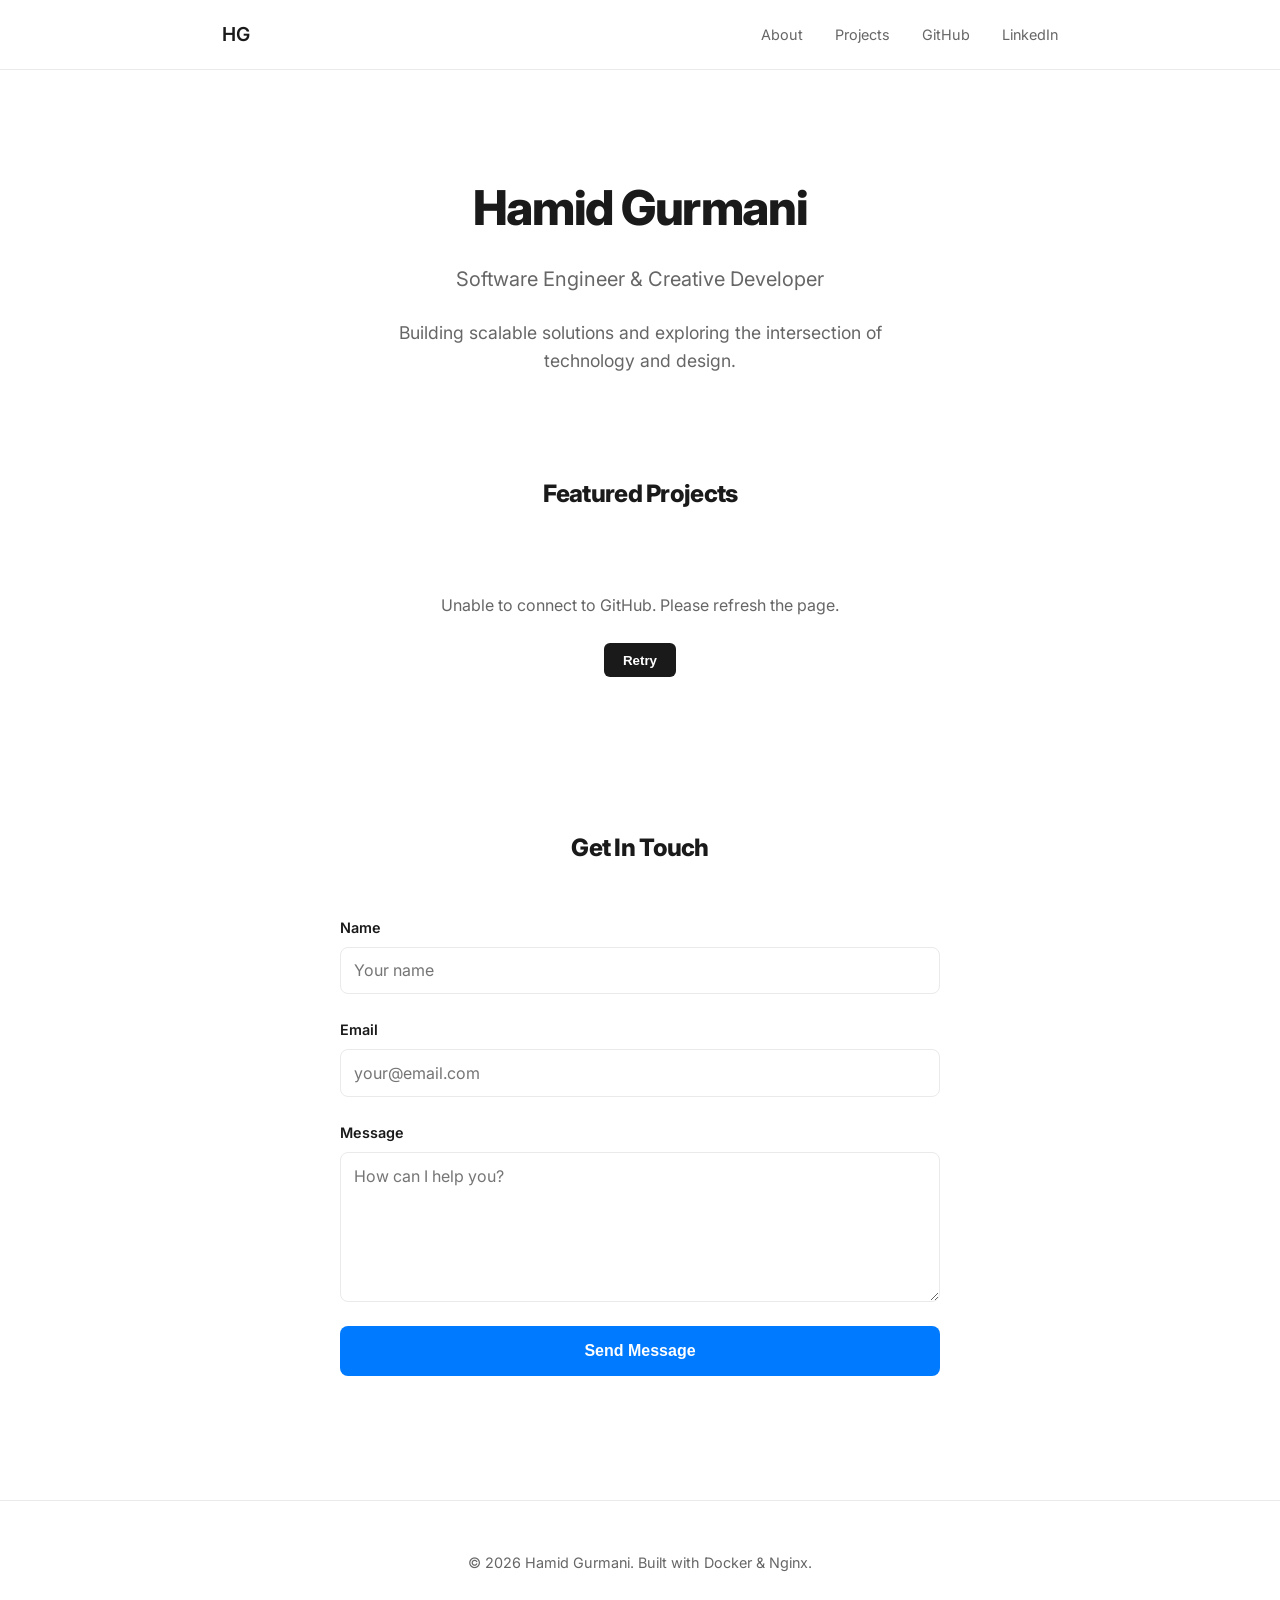
<file: src/index.html>
<!DOCTYPE html>
<html lang="en">
<head>
    <meta charset="UTF-8">
    <meta name="viewport" content="width=device-width, initial-scale=1.0">
    <title>Hamid Gurmani | Portfolio</title>
    <link rel="stylesheet" href="style.css">
    <link rel="preconnect" href="https://fonts.googleapis.com">
    <link rel="preconnect" href="https://fonts.gstatic.com" crossorigin>
    <link href="https://fonts.googleapis.com/css2?family=Inter:wght@300;400;600&display=swap" rel="stylesheet">
</head>
<body>
    <nav>
        <div class="container">
            <a href="#" class="logo">HG</a>
            <ul>
                <li><a href="#about">About</a></li>
                <li><a href="#projects">Projects</a></li>
                <li><a href="https://github.com/hamidgurmani" target="_blank" rel="noopener noreferrer">GitHub</a></li>
                <li><a href="https://www.linkedin.com/in/hamid-jalil-devops/" target="_blank" rel="noopener noreferrer">LinkedIn</a></li>
            </ul>
        </div>
    </nav>

    <header id="about">
        <div class="container">
            <h1 class="reveal">Hamid Gurmani</h1>
            <p class="subtitle reveal">Software Engineer & Creative Developer</p>
            <p class="bio reveal">Building scalable solutions and exploring the intersection of technology and design.</p>
        </div>
    </header>

    <main class="container" id="projects">
        <h2 class="section-title reveal">Featured Projects</h2>
        <div id="projects-grid" class="projects-grid">
            <!-- Projects will be injected here by script.js -->
        </div>
    </main>

    <section id="contact" class="container">
        <h2 class="section-title reveal">Get In Touch</h2>
        <div class="contact-container">
            <form id="contact-form" class="contact-form">
                <div class="form-group">
                    <label for="name">Name</label>
                    <input type="text" id="name" name="name" required placeholder="Your name">
                </div>
                <div class="form-group">
                    <label for="email">Email</label>
                    <input type="email" id="email" name="email" required placeholder="your@email.com">
                </div>
                <div class="form-group">
                    <label for="message">Message</label>
                    <textarea id="message" name="message" required placeholder="How can I help you?"></textarea>
                </div>
                <button type="submit" id="submit-btn" class="submit-btn">Send Message</button>
                <div id="form-status" class="form-status"></div>
            </form>
        </div>
    </section>

    <footer id="footer">
        <div class="container">
            <p>&copy; 2026 Hamid Gurmani. Built with Docker & Nginx.</p>
        </div>
    </footer>

    <button id="back-to-top" title="Go to top" aria-label="Back to top">↑</button>

    <script src="script.js"></script>
</body>
</html>
</file>
<file: src/style.css>
:root {
    --bg-color: #ffffff;
    --text-color: #1a1a1a;
    --text-muted: #666666;
    --accent-color: #007AFF;
    --border-color: #eaeaea;
    --container-width: 900px;
    --transition-smooth: cubic-bezier(0.4, 0, 0.2, 1);
    --animation-speed: 0.6s;
    --accent-glow: 0 0 0 3px rgba(0, 122, 255, 0.2);
}

* {
    margin: 0;
    padding: 0;
    box-sizing: border-box;
}

body {
    font-family: 'Inter', -apple-system, BlinkMacSystemFont, "Segoe UI", Roboto, sans-serif;
    background-color: var(--bg-color);
    color: var(--text-color);
    line-height: 1.6;
    scroll-behavior: smooth;
    overflow-x: hidden;
}

/* Animations */
.reveal {
    opacity: 0;
    transform: translateY(30px);
    transition: opacity var(--animation-speed) var(--transition-smooth),
                transform var(--animation-speed) var(--transition-smooth);
    will-change: opacity, transform;
}

.reveal-visible {
    opacity: 1;
    transform: translateY(0);
}

@keyframes fadeInUp {
    from {
        opacity: 0;
        transform: translateY(20px);
    }
    to {
        opacity: 1;
        transform: translateY(0);
    }
}

.fade-in {
    animation: fadeInUp 0.6s ease-out forwards;
}

.delay-1 { animation-delay: 0.1s; }
.delay-2 { animation-delay: 0.2s; }
.delay-3 { animation-delay: 0.3s; }

.container {
    max-width: var(--container-width);
    margin: 0 auto;
    padding: 0 2rem;
}

/* Navigation */
nav {
    height: 70px;
    display: flex;
    align-items: center;
    border-bottom: 1px solid var(--border-color);
    position: sticky;
    top: 0;
    background: rgba(255, 255, 255, 0.8);
    backdrop-filter: blur(10px);
    z-index: 100;
}

nav .container {
    display: flex;
    justify-content: space-between;
    align-items: center;
    width: 100%;
}

.logo {
    font-weight: 600;
    font-size: 1.2rem;
    text-decoration: none;
    color: var(--text-color);
    transition: opacity 0.2s;
}

.logo:hover {
    opacity: 0.7;
}

nav ul {
    display: flex;
    list-style: none;
    gap: 2rem;
}

nav ul li a {
    text-decoration: none;
    color: var(--text-muted);
    font-size: 0.9rem;
    transition: color 0.2s;
}

nav ul li a:hover {
    color: var(--text-color);
}

/* Header */
header {
    padding: 100px 0;
    text-align: center;
}

h1 {
    font-size: clamp(2rem, 8vw, 3rem);
    font-weight: 800;
    margin-bottom: 1rem;
    letter-spacing: -0.03em;
}

.subtitle {
    font-size: clamp(1rem, 4vw, 1.25rem);
    color: var(--text-muted);
    margin-bottom: 1.5rem;
}

.bio {
    max-width: 600px;
    margin: 0 auto;
    color: var(--text-muted);
    font-size: clamp(1rem, 3vw, 1.1rem);
    padding: 0 1rem;
}

/* Projects Section */
.section-title {
    font-size: 1.5rem;
    margin-bottom: 3rem;
    text-align: center;
    font-weight: 800;
    letter-spacing: -0.03em;
}

.projects-grid {
    display: grid;
    grid-template-columns: repeat(auto-fill, minmax(300px, 1fr));
    gap: 2rem;
    margin-bottom: 60px;
}

.project-card {
    padding: 2rem;
    border: 1px solid var(--border-color);
    border-radius: 12px;
    transition: transform 0.3s cubic-bezier(0.34, 1.56, 0.64, 1), box-shadow 0.3s ease;
    display: flex;
    flex-direction: column;
    background: #fff;
}

.project-card:hover {
    transform: translateY(-8px) scale(1.02);
    box-shadow: 0 20px 40px rgba(0,0,0,0.12);
    border-color: var(--accent-color);
}

.project-card h3 {
    font-size: 1.2rem;
    margin-bottom: 0.75rem;
}

.project-card p {
    color: var(--text-muted);
    font-size: 0.95rem;
    margin-bottom: 1.5rem;
    flex-grow: 1;
}

.project-link {
    text-decoration: none;
    color: var(--accent-color);
    font-weight: 600;
    font-size: 0.9rem;
    display: inline-flex;
    align-items: center;
    gap: 0.5rem;
    transition: transform 0.2s ease;
}

.project-link:hover {
    text-decoration: underline;
    transform: translateX(4px);
}

/* Footer */
footer {
    padding: 50px 0;
    border-top: 1px solid var(--border-color);
    text-align: center;
    color: var(--text-muted);
    font-size: 0.9rem;
}

/* Contact Section */
#contact {
    padding: 60px 0;
    max-width: var(--container-width);
    margin: 0 auto;
}

.contact-container {
    max-width: 600px;
    margin: 0 auto;
}

.contact-form {
    display: flex;
    flex-direction: column;
    gap: 1.5rem;
}

.form-group {
    display: flex;
    flex-direction: column;
    gap: 0.5rem;
}

.form-group label {
    font-weight: 600;
    font-size: 0.9rem;
    color: var(--text-color);
}

.form-group input,
.form-group textarea {
    padding: 0.8rem;
    border: 1px solid var(--border-color);
    border-radius: 8px;
    font-family: inherit;
    font-size: 1rem;
    transition: border-color 0.2s;
}

.form-group input:focus,
.form-group textarea:focus {
    outline: none;
    border-color: var(--accent-color);
    box-shadow: var(--accent-glow);
}

.form-group textarea {
    min-height: 150px;
    resize: vertical;
}

.submit-btn {
    background-color: var(--accent-color);
    color: white;
    padding: 1rem;
    border: none;
    border-radius: 8px;
    font-weight: 600;
    font-size: 1rem;
    cursor: pointer;
    transition: opacity 0.2s, transform 0.2s;
}

.submit-btn:hover {
    opacity: 0.9;
    transform: translateY(-2px);
}

.submit-btn:disabled {
    background-color: var(--text-muted);
    cursor: not-allowed;
}

.form-status {
    text-align: center;
    font-size: 0.95rem;
    margin-top: 1rem;
    min-height: 1.5rem;
}

.form-status.success {
    color: #28a745;
}

.form-status.error {
    color: #dc3545;
}

@media (max-width: 600px) {
    .container {
        padding: 0 1.25rem;
    }

    nav ul {
        gap: 1rem;
    }

    nav ul li a {
        font-size: 0.8rem;
    }

    header {
        padding: 60px 0;
    }

    .projects-grid {
        grid-template-columns: 1fr;
        gap: 1.5rem;
    }

    .project-card {
        padding: 1.5rem;
    }

    #back-to-top {
        bottom: 1rem;
        right: 1rem;
        width: 40px;
        height: 40px;
    }
}

/* Back to Top Button */
#back-to-top {
    position: fixed;
    bottom: 2rem;
    right: 2rem;
    width: 45px;
    height: 45px;
    border-radius: 50%;
    background-color: var(--accent-color);
    color: white;
    border: none;
    cursor: pointer;
    font-size: 1.2rem;
    display: flex;
    align-items: center;
    justify-content: center;
    opacity: 0;
    visibility: hidden;
    transition: opacity 0.3s, visibility 0.3s, transform 0.2s;
    z-index: 1000;
    box-shadow: 0 4px 12px rgba(0,0,0,0.15);
}

#back-to-top.visible {
    opacity: 1;
    visibility: visible;
}

#back-to-top:hover {
    transform: translateY(-3px);
    opacity: 0.9;
}

.project-stats {
    display: flex;
    gap: 1rem;
    margin-bottom: 1.5rem;
    font-size: 0.85rem;
    color: var(--text-muted);
}

.stat-item {
    display: flex;
    align-items: center;
    gap: 0.25rem;
    background: #f5f5f7;
    padding: 0.2rem 0.5rem;
    border-radius: 4px;
    font-weight: 500;
}

.error-message {
    color: var(--text-muted);
    margin-bottom: 1.5rem;
}

.retry-btn {
    background-color: var(--text-color);
    color: white;
    padding: 0.6rem 1.2rem;
    border: none;
    border-radius: 6px;
    cursor: pointer;
    font-weight: 600;
    transition: opacity 0.2s;
}

.retry-btn:hover {
    opacity: 0.8;
}

.loading-text {
    color: var(--text-muted);
    font-style: italic;
}
</file>
